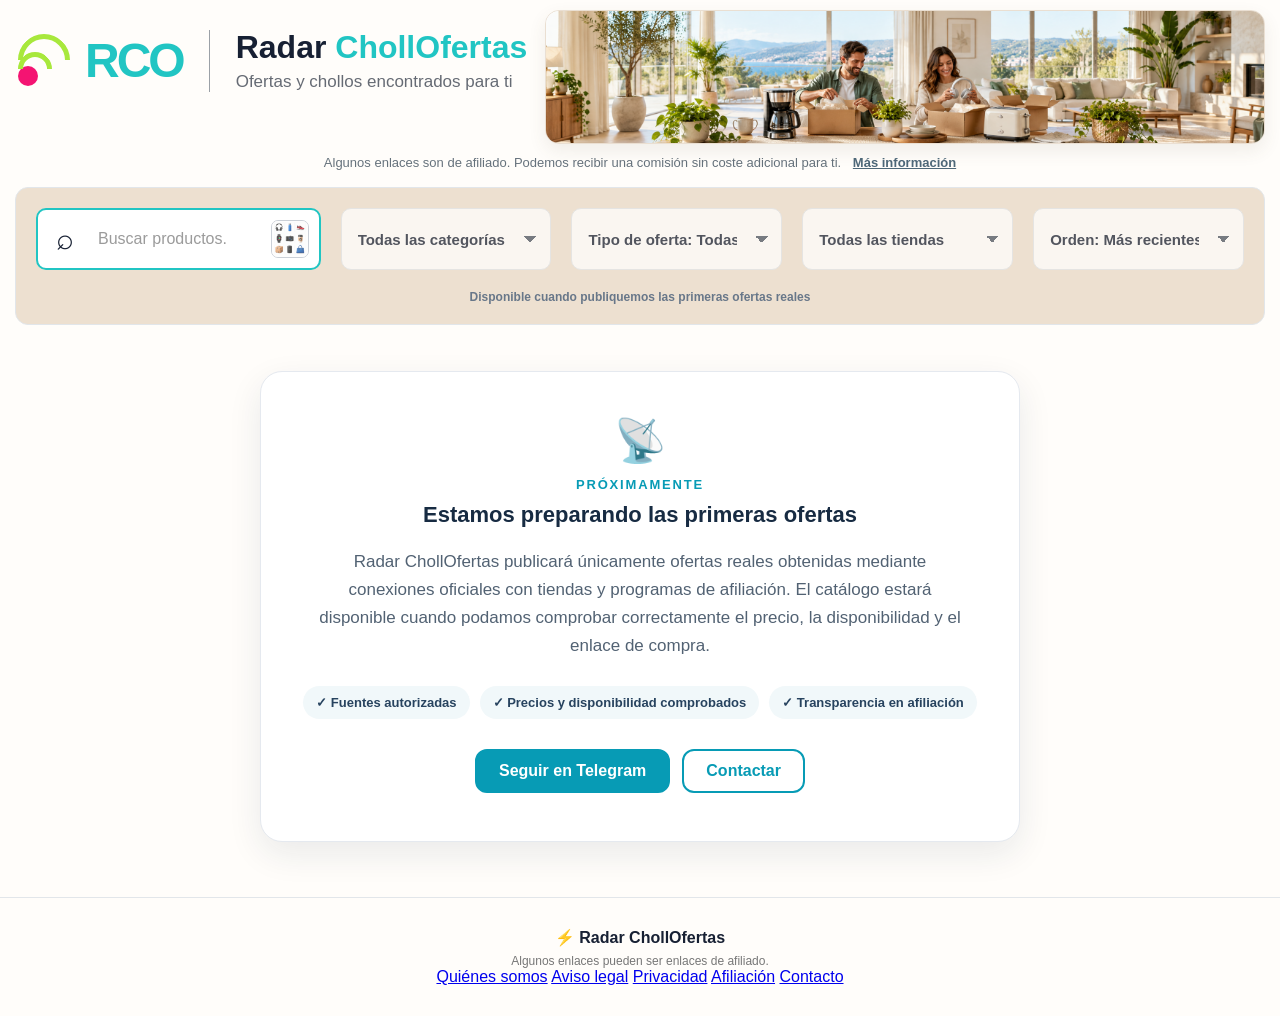
<file: index.html>
﻿<!DOCTYPE html>
<html lang="es">

<head>
    <meta charset="UTF-8">
    <meta name="viewport" content="width=device-width, initial-scale=1.0">

    <meta name="description" content="Radar ChollOfertas está preparando su catálogo de ofertas reales mediante conexiones oficiales con tiendas y programas de afiliación.">
    <meta name="robots" content="index, follow">

    <meta property="og:type" content="website">
    <meta property="og:locale" content="es_ES">
    <meta property="og:site_name" content="Radar ChollOfertas">
    <meta property="og:title" content="Radar ChollOfertas">
    <meta property="og:description" content="Estamos preparando ofertas reales mediante conexiones oficiales con tiendas y programas de afiliación.">
    <meta property="og:url" content="https://radarchollofertas.es/">
    <meta property="og:image" content="https://radarchollofertas.es/imagenes/compartir-radar-chollofertas.png">
    <meta property="og:image:width" content="1200">
    <meta property="og:image:height" content="630">
    <meta property="og:image:alt" content="Radar ChollOfertas, ofertas y chollos encontrados para ti">

    <meta name="twitter:card" content="summary_large_image">
    <meta name="twitter:title" content="Radar ChollOfertas">
    <meta name="twitter:description" content="Estamos preparando ofertas reales mediante conexiones oficiales con tiendas y programas de afiliación.">
    <meta name="twitter:image" content="https://radarchollofertas.es/imagenes/compartir-radar-chollofertas.png">

    <link rel="canonical" href="https://radarchollofertas.es/">
    <link rel="icon" href="favicon.svg" type="image/svg+xml">
    <link rel="alternate icon" href="favicon.ico">

    <title>Radar ChollOfertas</title>

    <link rel="stylesheet" href="styles.css?v=fondos-calidos-20261022">
</head>

<body>

<header class="cabecera">

    <div class="marca" id="irInicio" role="link" tabindex="0" title="Ir al inicio">

        <div class="logo-rco">
            <div class="radar-simple">
                <span class="radar-punto"></span>
                <span class="radar-onda onda-a"></span>
                <span class="radar-onda onda-b"></span>
            </div>

            <span class="rco">RCO</span>
        </div>

        <div class="separador-logo"></div>

        <div class="nombre-marca">
            <h1>
                Radar <span>ChollOfertas</span>
            </h1>

            <p>
                Ofertas y chollos encontrados para ti
            </p>
        </div>

    </div>

    <figure class="banner-cabecera">
        <picture>
            <source media="(min-width: 1700px)" srcset="imagenes/banners/banner-natural-responsive-6x1-v2.png">
            <source media="(min-width: 1350px)" srcset="imagenes/banners/banner-natural-responsive-8x1-v2.png">
            <source media="(min-width: 1100px)" srcset="imagenes/banners/banner-natural-responsive-6x1-v2.png">
            <img
                src="imagenes/banners/banner-natural-responsive-4x1-v2.png"
                alt="Pareja abriendo paquetes en una sala luminosa con productos para el hogar"
            >
        </picture>
    </figure>

</header>

<aside class="aviso-publicidad-visible" aria-label="Aviso sobre enlaces de afiliado">
    <span>Algunos enlaces son de afiliado. Podemos recibir una comisión sin coste adicional para ti.</span>
    <a href="afiliacion.html">Más información</a>
</aside>

<main>

    <section class="buscador-filtros">

        <div class="buscador">
            <span>⌕</span>

            <input
                id="buscar"
                type="search"
                placeholder="Buscar productos..."
            >

            <button
    id="abrirMosaico"
    class="acceso-mosaico"
    type="button"
    title="Ver mosaico de ofertas"
    aria-label="Ver mosaico de ofertas"
>
    <img class="imagen-mosaico-boton" src="imagenes/icono_mosaico.png" alt="" aria-hidden="true">
</button>
        </div>


        <select id="filtroCategoria">
            <option value="TODAS">Todas las categorías</option>
            <option value="ELECTRONICA">Electrónica</option>
            <option value="BELLEZA">Belleza</option>
            <option value="SUPERMERCADO">Supermercado</option>
            <option value="HOGAR">Hogar</option>
            <option value="INFANTIL">Infantil</option>
            <option value="INFORMATICA">Informática</option>
            <option value="MODA">Moda</option>
            <option value="DEPORTES">Deportes</option>
            <option value="LIBROS">Libros</option>
            <option value="OTROS">Otros</option>
        </select>

        <select id="filtroTipo">
            <option value="TODOS">Tipo de oferta: Todas</option>
            <option value="CHOLLO">🔥 Chollos</option>
            <option value="OFERTA">🛒 Ofertas</option>
        </select>


        <select id="filtroTienda">
            <option value="TODAS">
                Todas las tiendas
            </option>
        </select>


        <select id="ordenar">
            <option value="recientes">
                Orden: Más recientes
            </option>

            <option value="descuento">
                Mayor descuento
            </option>

            <option value="precio">
                Menor precio
            </option>
        </select>

    </section>

<section class="destacadas">

        <h2>
            <span class="fuego">🔥</span>
            OFERTAS DESTACADAS
        </h2>

        <button id="verTodasOfertas" class="ver-todas-ofertas" type="button" hidden>
            VISITAR PÁGINA
        </button>

        <div
            id="productos"
            class="productos">
        </div>

    </section>

</main>


<footer>

    <strong>⚡ Radar ChollOfertas</strong>

    <div class="aviso">
        Algunos enlaces pueden ser enlaces de afiliado.
    </div>

    <div class="enlaces-footer">
        <a href="quienes-somos.html">Quiénes somos</a>
        <a href="aviso-legal.html">Aviso legal</a>
        <a href="privacidad.html">Privacidad</a>
        <a href="afiliacion.html">Afiliación</a>
        <a href="contacto.html">Contacto</a>
    </div>

</footer>


<script src="app.js?v=nombres-tienda1"></script>

</body>
</html>
</file>
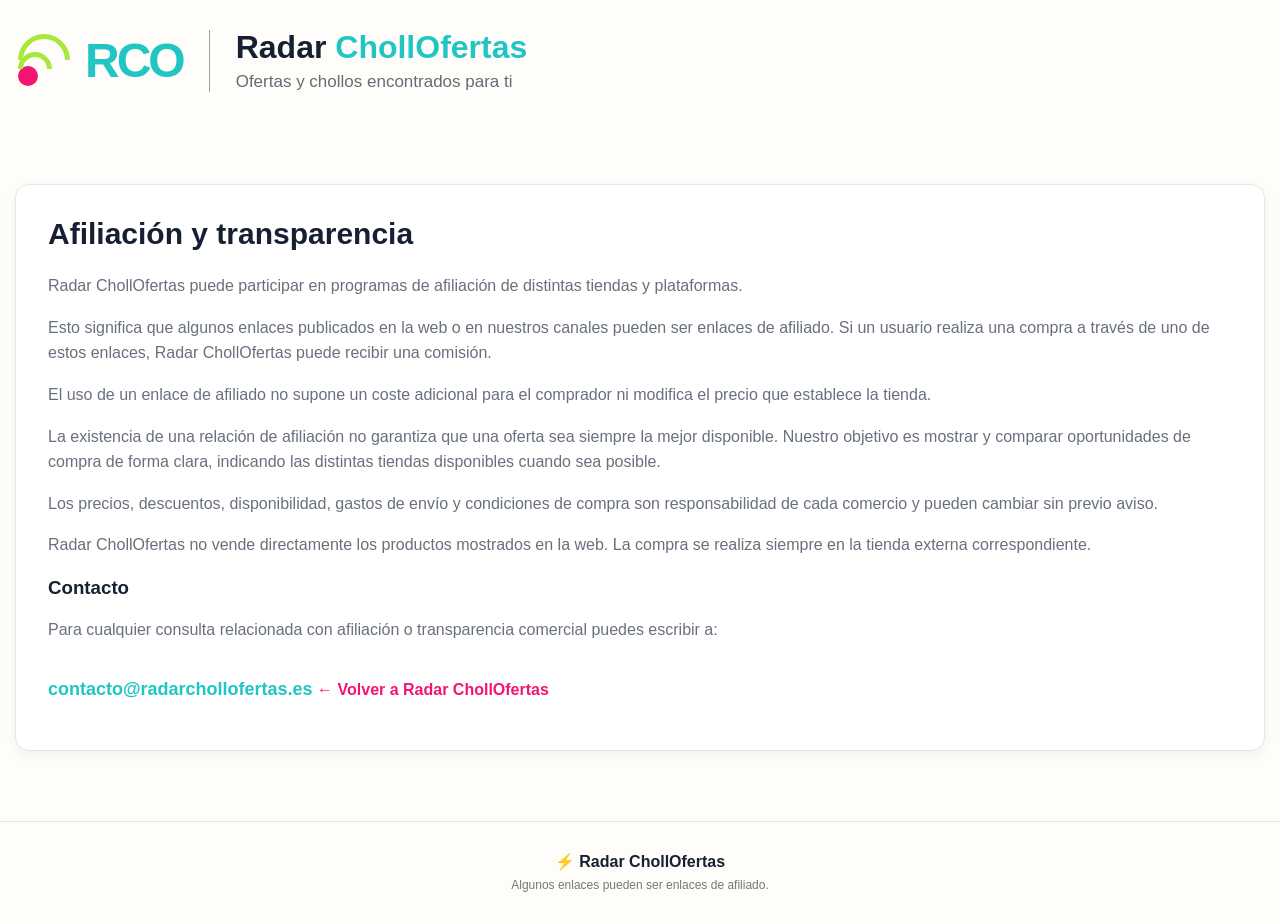
<file: afiliacion.html>
﻿<!DOCTYPE html>
<html lang="es">

<head>
    <meta charset="UTF-8">
    <meta name="viewport" content="width=device-width, initial-scale=1.0">

    <meta name="description" content="Información sobre afiliación y transparencia comercial de Radar ChollOfertas.">
    <link rel="canonical" href="https://radarchollofertas.es/afiliacion.html">
    <link rel="icon" href="favicon.svg" type="image/svg+xml">
    <link rel="alternate icon" href="favicon.ico">

    <title>Afiliación y transparencia | Radar ChollOfertas</title>

    <link rel="stylesheet" href="styles.css">
</head>

<body>

<header class="cabecera">

    <div class="marca">

        <div class="logo-rco">
            <div class="radar-simple">
                <span class="radar-punto"></span>
                <span class="radar-onda onda-a"></span>
                <span class="radar-onda onda-b"></span>
            </div>

            <span class="rco">RCO</span>
        </div>

        <div class="separador-logo"></div>

        <div class="nombre-marca">
            <h1>
                Radar <span>ChollOfertas</span>
            </h1>

            <p>
                Ofertas y chollos encontrados para ti
            </p>
        </div>

    </div>

</header>


<main class="pagina-informativa">

    <section class="bloque-informativo">

        <h2>Afiliación y transparencia</h2>

        <p>
            Radar ChollOfertas puede participar en programas de afiliación
            de distintas tiendas y plataformas.
        </p>

        <p>
            Esto significa que algunos enlaces publicados en la web o en
            nuestros canales pueden ser enlaces de afiliado. Si un usuario
            realiza una compra a través de uno de estos enlaces,
            Radar ChollOfertas puede recibir una comisión.
        </p>

        <p>
            El uso de un enlace de afiliado no supone un coste adicional
            para el comprador ni modifica el precio que establece la tienda.
        </p>

        <p>
            La existencia de una relación de afiliación no garantiza que
            una oferta sea siempre la mejor disponible. Nuestro objetivo
            es mostrar y comparar oportunidades de compra de forma clara,
            indicando las distintas tiendas disponibles cuando sea posible.
        </p>

        <p>
            Los precios, descuentos, disponibilidad, gastos de envío y
            condiciones de compra son responsabilidad de cada comercio y
            pueden cambiar sin previo aviso.
        </p>

        <p>
            Radar ChollOfertas no vende directamente los productos
            mostrados en la web. La compra se realiza siempre en la tienda
            externa correspondiente.
        </p>

        <h3>Contacto</h3>

        <p>
            Para cualquier consulta relacionada con afiliación o
            transparencia comercial puedes escribir a:
        </p>

        <a
            class="correo-contacto"
            href="mailto:contacto@radarchollofertas.es"
        >
            contacto@radarchollofertas.es
        </a>

        <a class="volver-inicio" href="index.html">
            ← Volver a Radar ChollOfertas
        </a>

    </section>

</main>


<footer>

    <strong>⚡ Radar ChollOfertas</strong>

    <div class="aviso">
        Algunos enlaces pueden ser enlaces de afiliado.
    </div>

</footer>

</body>
</html>
</file>
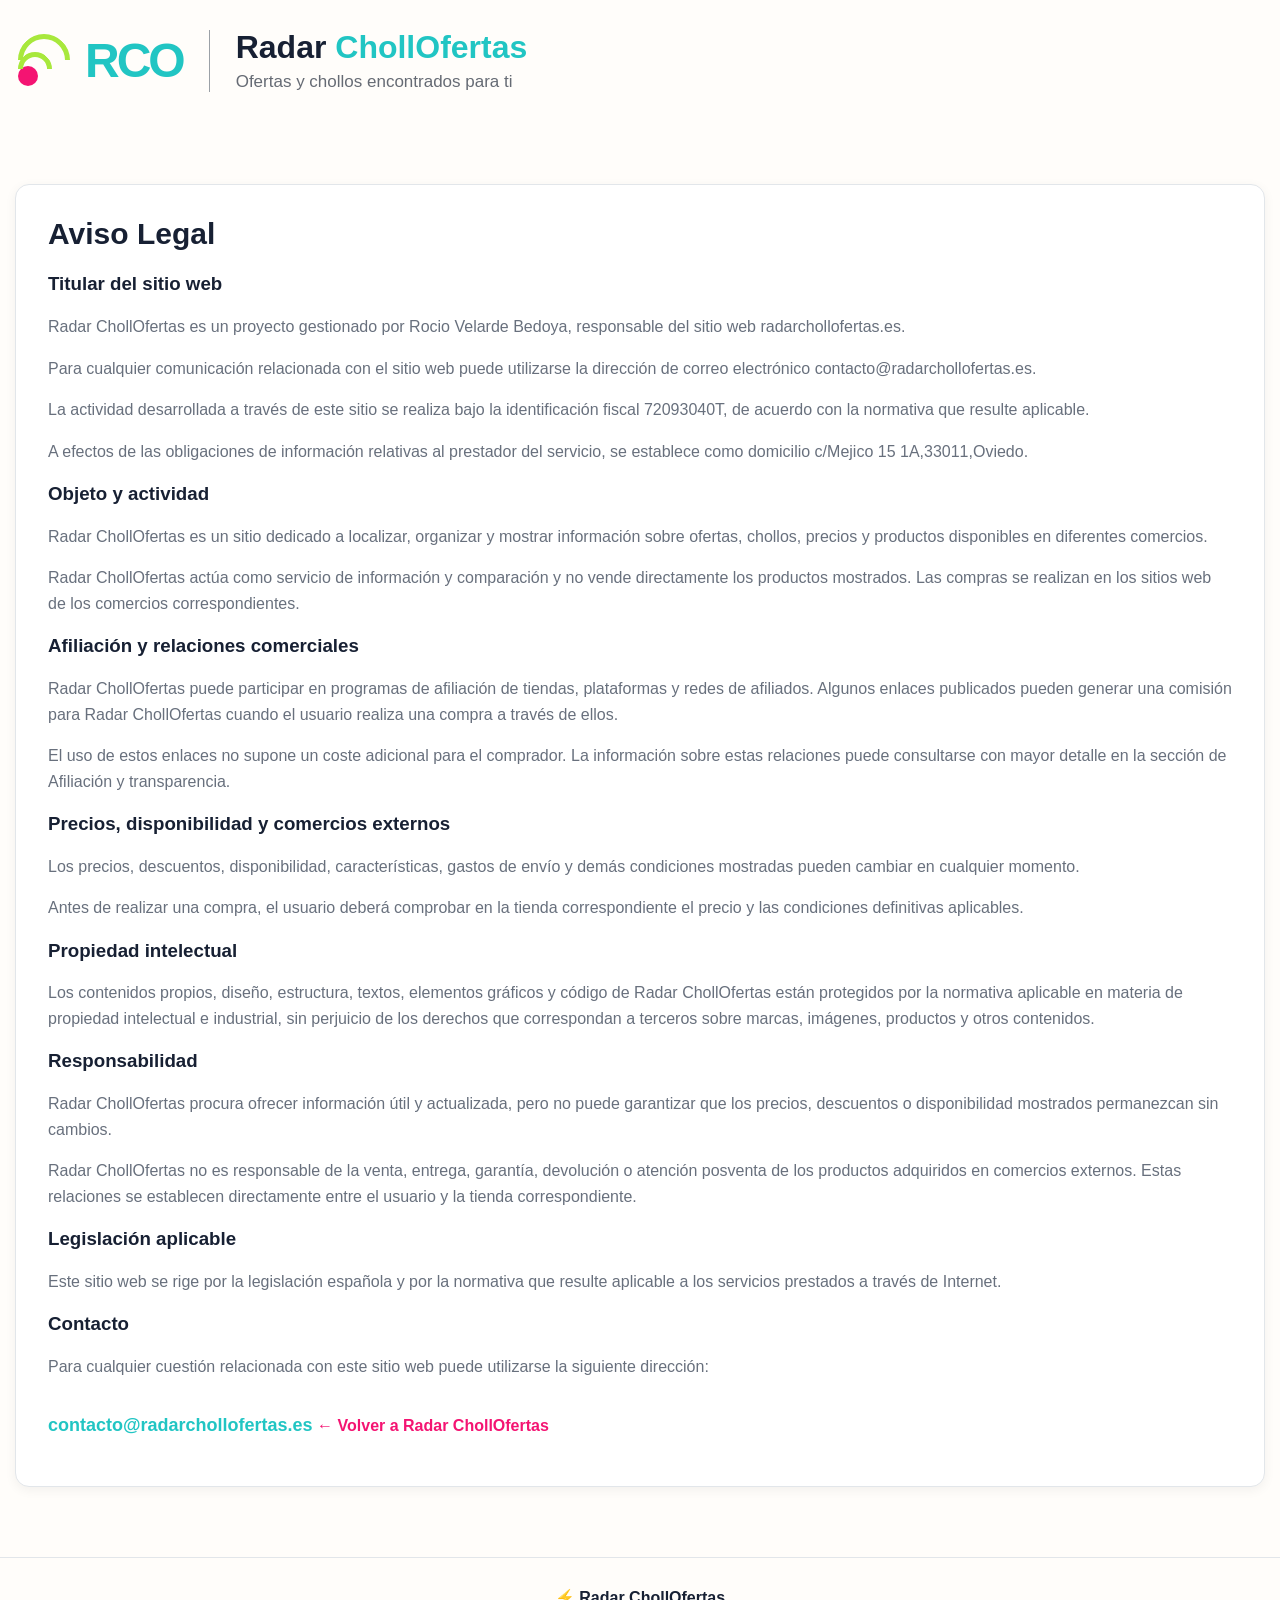
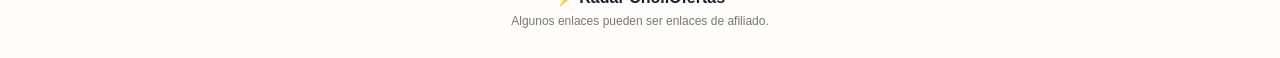
<file: aviso-legal.html>
﻿<!DOCTYPE html>
<html lang="es">

<head>
    <meta charset="UTF-8">
    <meta name="viewport" content="width=device-width, initial-scale=1.0">

    <meta name="robots" content="noindex, follow">
    <meta name="description" content="Aviso legal de Radar ChollOfertas.">
    <link rel="canonical" href="https://radarchollofertas.es/aviso-legal.html">
    <link rel="icon" href="favicon.svg" type="image/svg+xml">
    <link rel="alternate icon" href="favicon.ico">

    <title>Aviso Legal | Radar ChollOfertas</title>

    <link rel="stylesheet" href="styles.css">
</head>

<body>

<header class="cabecera">

    <div class="marca">

        <div class="logo-rco">
            <div class="radar-simple">
                <span class="radar-punto"></span>
                <span class="radar-onda onda-a"></span>
                <span class="radar-onda onda-b"></span>
            </div>

            <span class="rco">RCO</span>
        </div>

        <div class="separador-logo"></div>

        <div class="nombre-marca">
            <h1>
                Radar <span>ChollOfertas</span>
            </h1>

            <p>
                Ofertas y chollos encontrados para ti
            </p>
        </div>

    </div>

</header>


<main class="pagina-informativa">

    <section class="bloque-informativo">

        <h2>Aviso Legal</h2>

        <h3>Titular del sitio web</h3>

        <p>
            Radar ChollOfertas es un proyecto gestionado por
            Rocio Velarde Bedoya, responsable del sitio
            web radarchollofertas.es.
        </p>

        <p>
            Para cualquier comunicación relacionada con el sitio web
            puede utilizarse la dirección de correo electrónico
            contacto@radarchollofertas.es.
        </p>

        <p>
            La actividad desarrollada a través de este sitio se realiza
            bajo la identificación fiscal 72093040T, de
            acuerdo con la normativa que resulte aplicable.
        </p>

        <p>
            A efectos de las obligaciones de información relativas al
            prestador del servicio, se establece como domicilio
            c/Mejico 15 1A,33011,Oviedo.
        </p>


        <h3>Objeto y actividad</h3>

        <p>
            Radar ChollOfertas es un sitio dedicado a localizar, organizar
            y mostrar información sobre ofertas, chollos, precios y
            productos disponibles en diferentes comercios.
        </p>

        <p>
            Radar ChollOfertas actúa como servicio de información y
            comparación y no vende directamente los productos mostrados.
            Las compras se realizan en los sitios web de los comercios
            correspondientes.
        </p>


        <h3>Afiliación y relaciones comerciales</h3>

        <p>
            Radar ChollOfertas puede participar en programas de afiliación
            de tiendas, plataformas y redes de afiliados. Algunos enlaces
            publicados pueden generar una comisión para Radar ChollOfertas
            cuando el usuario realiza una compra a través de ellos.
        </p>

        <p>
            El uso de estos enlaces no supone un coste adicional para el
            comprador. La información sobre estas relaciones puede
            consultarse con mayor detalle en la sección de Afiliación y
            transparencia.
        </p>


        <h3>Precios, disponibilidad y comercios externos</h3>

        <p>
            Los precios, descuentos, disponibilidad, características,
            gastos de envío y demás condiciones mostradas pueden cambiar
            en cualquier momento.
        </p>

        <p>
            Antes de realizar una compra, el usuario deberá comprobar en
            la tienda correspondiente el precio y las condiciones
            definitivas aplicables.
        </p>


        <h3>Propiedad intelectual</h3>

        <p>
            Los contenidos propios, diseño, estructura, textos, elementos
            gráficos y código de Radar ChollOfertas están protegidos por
            la normativa aplicable en materia de propiedad intelectual e
            industrial, sin perjuicio de los derechos que correspondan a
            terceros sobre marcas, imágenes, productos y otros contenidos.
        </p>


        <h3>Responsabilidad</h3>

        <p>
            Radar ChollOfertas procura ofrecer información útil y
            actualizada, pero no puede garantizar que los precios,
            descuentos o disponibilidad mostrados permanezcan sin cambios.
        </p>

        <p>
            Radar ChollOfertas no es responsable de la venta, entrega,
            garantía, devolución o atención posventa de los productos
            adquiridos en comercios externos. Estas relaciones se
            establecen directamente entre el usuario y la tienda
            correspondiente.
        </p>


        <h3>Legislación aplicable</h3>

        <p>
            Este sitio web se rige por la legislación española y por la
            normativa que resulte aplicable a los servicios prestados a
            través de Internet.
        </p>


        <h3>Contacto</h3>

        <p>
            Para cualquier cuestión relacionada con este sitio web puede
            utilizarse la siguiente dirección:
        </p>

        <a
            class="correo-contacto"
            href="mailto:contacto@radarchollofertas.es"
        >
            contacto@radarchollofertas.es
        </a>

        <a class="volver-inicio" href="index.html">
            ← Volver a Radar ChollOfertas
        </a>

    </section>

</main>


<footer>

    <strong>⚡ Radar ChollOfertas</strong>

    <div class="aviso">
        Algunos enlaces pueden ser enlaces de afiliado.
    </div>

</footer>

</body>
</html>
</file>
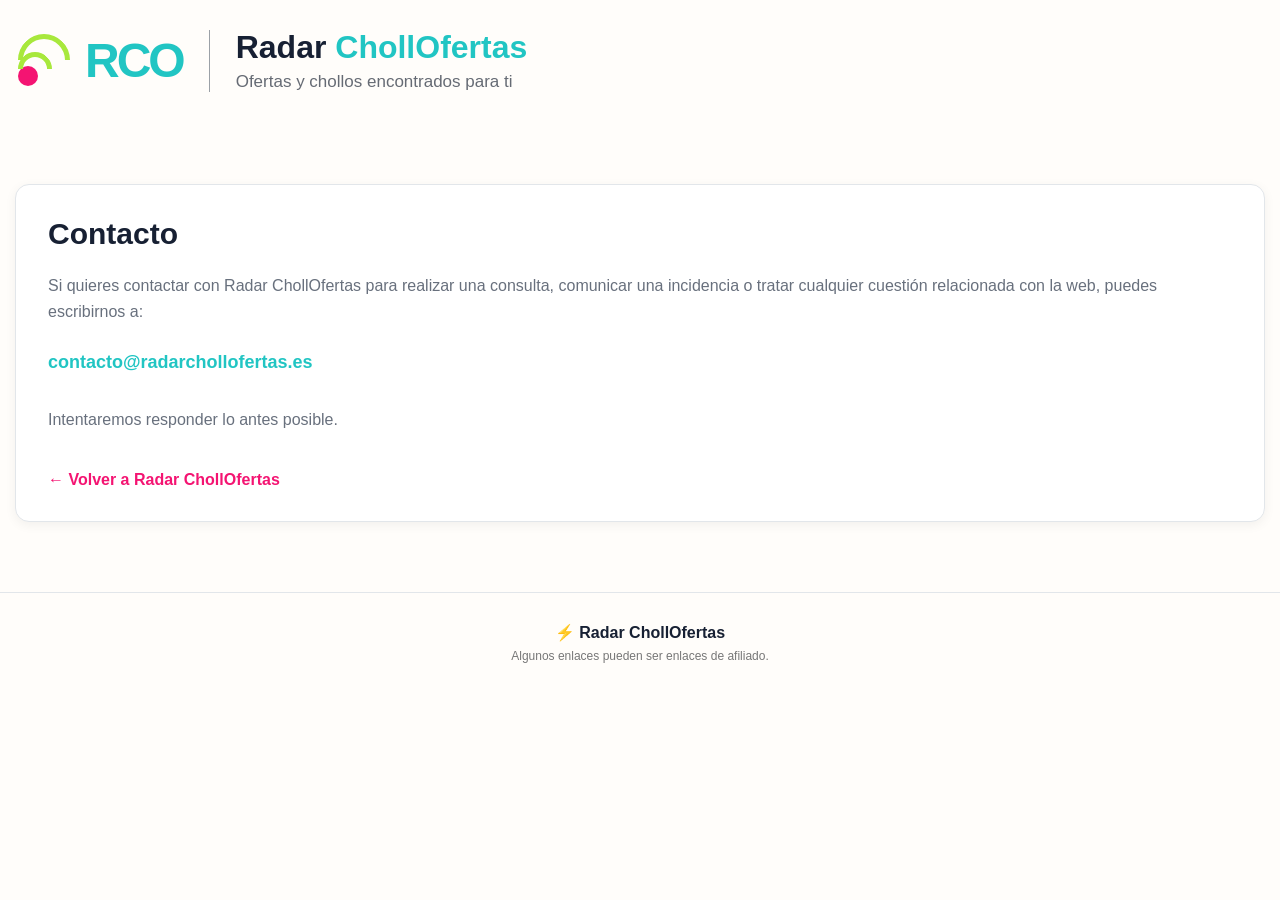
<file: contacto.html>
﻿<!DOCTYPE html>
<html lang="es">

<head>
    <meta charset="UTF-8">
    <meta name="viewport" content="width=device-width, initial-scale=1.0">

    <meta name="description" content="Contacta con Radar ChollOfertas para consultas, incidencias o cuestiones relacionadas con la web.">
    <link rel="canonical" href="https://radarchollofertas.es/contacto.html">
    <link rel="icon" href="favicon.svg" type="image/svg+xml">
    <link rel="alternate icon" href="favicon.ico">

    <title>Contacto | Radar ChollOfertas</title>

    <link rel="stylesheet" href="styles.css">
</head>

<body>

<header class="cabecera">

    <div class="marca">

        <div class="logo-rco">
            <div class="radar-simple">
                <span class="radar-punto"></span>
                <span class="radar-onda onda-a"></span>
                <span class="radar-onda onda-b"></span>
            </div>

            <span class="rco">RCO</span>
        </div>

        <div class="separador-logo"></div>

        <div class="nombre-marca">
            <h1>
                Radar <span>ChollOfertas</span>
            </h1>

            <p>
                Ofertas y chollos encontrados para ti
            </p>
        </div>

    </div>

</header>


<main class="pagina-informativa">

    <section class="bloque-informativo">

        <h2>Contacto</h2>

        <p>
            Si quieres contactar con Radar ChollOfertas para realizar
            una consulta, comunicar una incidencia o tratar cualquier
            cuestión relacionada con la web, puedes escribirnos a:
        </p>

        <a
            class="correo-contacto"
            href="mailto:contacto@radarchollofertas.es"
        >
            contacto@radarchollofertas.es
        </a>

        <p>
            Intentaremos responder lo antes posible.
        </p>

        <a class="volver-inicio" href="index.html">
            ← Volver a Radar ChollOfertas
        </a>

    </section>

</main>


<footer>

    <strong>⚡ Radar ChollOfertas</strong>

    <div class="aviso">
        Algunos enlaces pueden ser enlaces de afiliado.
    </div>

</footer>

</body>
</html>
</file>
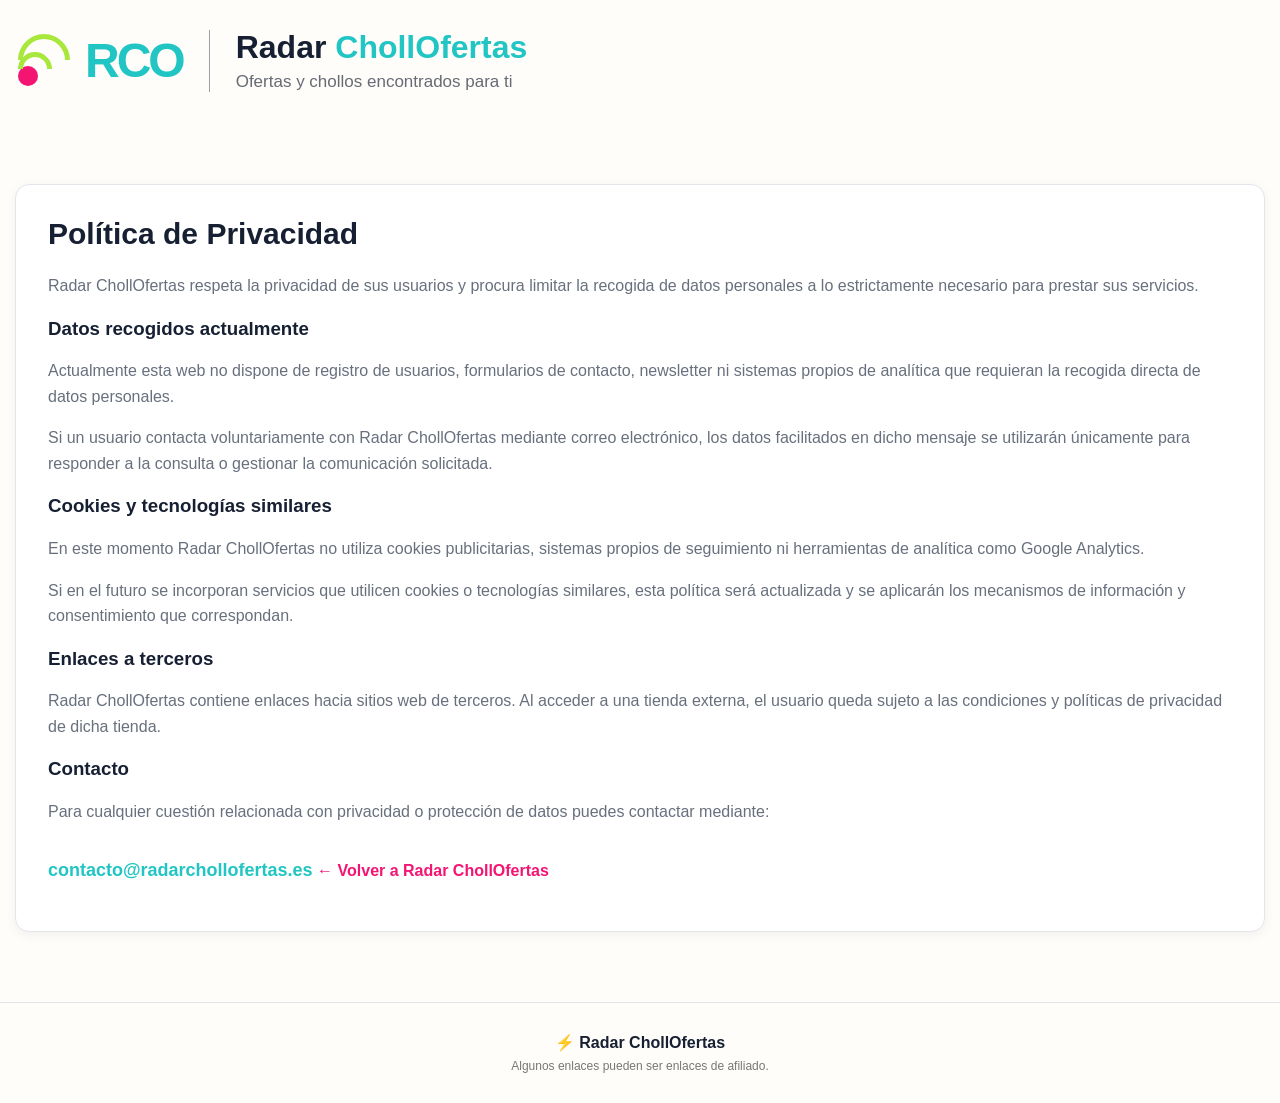
<file: privacidad.html>
﻿<!DOCTYPE html>
<html lang="es">

<head>
    <meta charset="UTF-8">
    <meta name="viewport" content="width=device-width, initial-scale=1.0">

    <meta name="description" content="Política de privacidad de Radar ChollOfertas.">
    <link rel="canonical" href="https://radarchollofertas.es/privacidad.html">
    <link rel="icon" href="favicon.svg" type="image/svg+xml">
    <link rel="alternate icon" href="favicon.ico">

    <title>Política de Privacidad | Radar ChollOfertas</title>

    <link rel="stylesheet" href="styles.css">
</head>

<body>

<header class="cabecera">

    <div class="marca">

        <div class="logo-rco">
            <div class="radar-simple">
                <span class="radar-punto"></span>
                <span class="radar-onda onda-a"></span>
                <span class="radar-onda onda-b"></span>
            </div>

            <span class="rco">RCO</span>
        </div>

        <div class="separador-logo"></div>

        <div class="nombre-marca">
            <h1>
                Radar <span>ChollOfertas</span>
            </h1>

            <p>
                Ofertas y chollos encontrados para ti
            </p>
        </div>

    </div>

</header>


<main class="pagina-informativa">

    <section class="bloque-informativo">

        <h2>Política de Privacidad</h2>

        <p>
            Radar ChollOfertas respeta la privacidad de sus usuarios
            y procura limitar la recogida de datos personales a lo
            estrictamente necesario para prestar sus servicios.
        </p>

        <h3>Datos recogidos actualmente</h3>

        <p>
            Actualmente esta web no dispone de registro de usuarios,
            formularios de contacto, newsletter ni sistemas propios
            de analítica que requieran la recogida directa de datos
            personales.
        </p>

        <p>
            Si un usuario contacta voluntariamente con Radar ChollOfertas
            mediante correo electrónico, los datos facilitados en dicho
            mensaje se utilizarán únicamente para responder a la consulta
            o gestionar la comunicación solicitada.
        </p>

        <h3>Cookies y tecnologías similares</h3>

        <p>
            En este momento Radar ChollOfertas no utiliza cookies
            publicitarias, sistemas propios de seguimiento ni herramientas
            de analítica como Google Analytics.
        </p>

        <p>
            Si en el futuro se incorporan servicios que utilicen cookies
            o tecnologías similares, esta política será actualizada y se
            aplicarán los mecanismos de información y consentimiento que
            correspondan.
        </p>

        <h3>Enlaces a terceros</h3>

        <p>
            Radar ChollOfertas contiene enlaces hacia sitios web de
            terceros. Al acceder a una tienda externa, el usuario queda
            sujeto a las condiciones y políticas de privacidad de dicha
            tienda.
        </p>

        <h3>Contacto</h3>

        <p>
            Para cualquier cuestión relacionada con privacidad o
            protección de datos puedes contactar mediante:
        </p>

        <a
            class="correo-contacto"
            href="mailto:contacto@radarchollofertas.es"
        >
            contacto@radarchollofertas.es
        </a>

        <a class="volver-inicio" href="index.html">
            ← Volver a Radar ChollOfertas
        </a>

    </section>

</main>


<footer>

    <strong>⚡ Radar ChollOfertas</strong>

    <div class="aviso">
        Algunos enlaces pueden ser enlaces de afiliado.
    </div>

</footer>

</body>
</html>
</file>
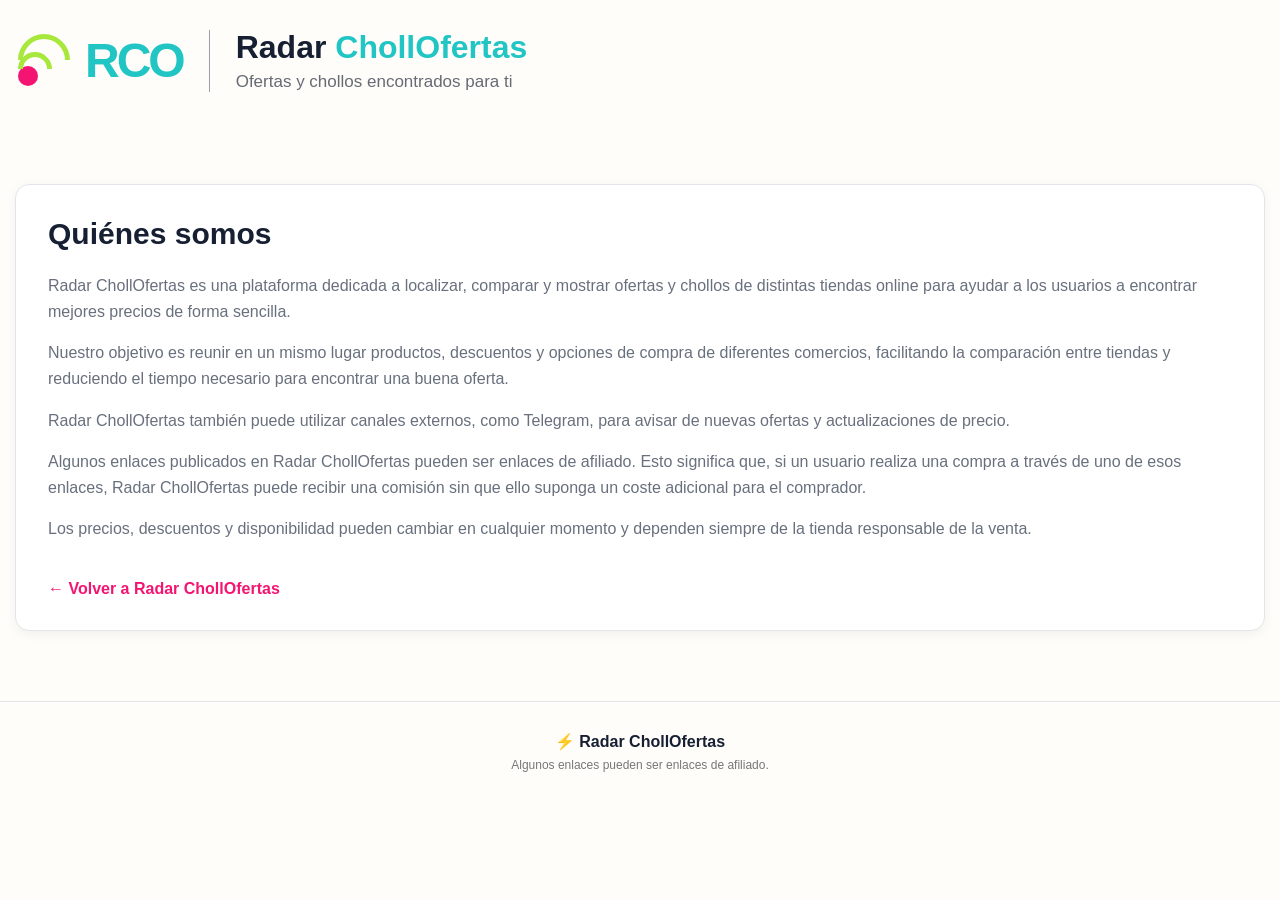
<file: quienes-somos.html>
﻿<!DOCTYPE html>
<html lang="es">

<head>
    <meta charset="UTF-8">
    <meta name="viewport" content="width=device-width, initial-scale=1.0">

    <meta name="description" content="Conoce Radar ChollOfertas y cómo localizamos y organizamos ofertas de distintas tiendas online.">
    <link rel="canonical" href="https://radarchollofertas.es/quienes-somos.html">
    <link rel="icon" href="favicon.svg" type="image/svg+xml">
    <link rel="alternate icon" href="favicon.ico">

    <title>Quiénes somos | Radar ChollOfertas</title>

    <link rel="stylesheet" href="styles.css">
</head>

<body>

<header class="cabecera">

    <div class="marca">

        <div class="logo-rco">
            <div class="radar-simple">
                <span class="radar-punto"></span>
                <span class="radar-onda onda-a"></span>
                <span class="radar-onda onda-b"></span>
            </div>

            <span class="rco">RCO</span>
        </div>

        <div class="separador-logo"></div>

        <div class="nombre-marca">
            <h1>
                Radar <span>ChollOfertas</span>
            </h1>

            <p>
                Ofertas y chollos encontrados para ti
            </p>
        </div>

    </div>

</header>


<main class="pagina-informativa">

    <section class="bloque-informativo">

        <h2>Quiénes somos</h2>

        <p>
            Radar ChollOfertas es una plataforma dedicada a localizar,
            comparar y mostrar ofertas y chollos de distintas tiendas
            online para ayudar a los usuarios a encontrar mejores precios
            de forma sencilla.
        </p>

        <p>
            Nuestro objetivo es reunir en un mismo lugar productos,
            descuentos y opciones de compra de diferentes comercios,
            facilitando la comparación entre tiendas y reduciendo el
            tiempo necesario para encontrar una buena oferta.
        </p>

        <p>
            Radar ChollOfertas también puede utilizar canales externos,
            como Telegram, para avisar de nuevas ofertas y actualizaciones
            de precio.
        </p>

        <p>
            Algunos enlaces publicados en Radar ChollOfertas pueden ser
            enlaces de afiliado. Esto significa que, si un usuario realiza
            una compra a través de uno de esos enlaces, Radar ChollOfertas
            puede recibir una comisión sin que ello suponga un coste
            adicional para el comprador.
        </p>

        <p>
            Los precios, descuentos y disponibilidad pueden cambiar en
            cualquier momento y dependen siempre de la tienda responsable
            de la venta.
        </p>

        <a class="volver-inicio" href="index.html">
            ← Volver a Radar ChollOfertas
        </a>

    </section>

</main>


<footer>

    <strong>⚡ Radar ChollOfertas</strong>

    <div class="aviso">
        Algunos enlaces pueden ser enlaces de afiliado.
    </div>

</footer>

</body>
</html>
</file>
<file: styles.css>
﻿* {
    box-sizing: border-box;
}


/* ESTADO PREVIO AL LANZAMIENTO */

.buscador-filtros.controles-pendientes {
    position: relative;
    margin-bottom: 12px;
}

.buscador-filtros.controles-pendientes::after {
    content: "Disponible cuando publiquemos las primeras ofertas reales";
    grid-column: 1 / -1;
    color: #687789;
    font-size: 12px;
    font-weight: 700;
    text-align: center;
}

.controles-pendientes input:disabled,
.controles-pendientes select:disabled,
.controles-pendientes button:disabled {
    cursor: not-allowed !important;
    opacity: 0.72;
}

.modo-lanzamiento .destacadas {
    padding-top: 34px;
}

.modo-lanzamiento .productos {
    display: block;
}

.estado-lanzamiento {
    max-width: 760px;
    margin: 0 auto;
    padding: 48px 42px;
    text-align: center;
    background: #ffffff;
    border: 1px solid #e5e9ef;
    border-radius: 22px;
    box-shadow: 0 12px 34px rgba(22, 42, 66, 0.09);
}

.estado-lanzamiento-icono {
    font-size: 42px;
    line-height: 1;
    margin-bottom: 15px;
}

.estado-lanzamiento-etiqueta {
    margin: 0 0 10px;
    color: #079bb5;
    font-size: 13px;
    font-weight: 800;
    letter-spacing: 0.14em;
}

.estado-lanzamiento h2 {
    margin: 0;
    width: 100%;
    justify-content: center;
    text-align: center;
    color: #172b42;
    font-size: clamp(26px, 4vw, 38px);
    line-height: 1.18;
}

.estado-lanzamiento-texto {
    max-width: 650px;
    margin: 20px auto 0;
    color: #526273;
    font-size: 17px;
    line-height: 1.65;
}

.estado-lanzamiento-garantias {
    display: flex;
    flex-wrap: wrap;
    justify-content: center;
    gap: 10px;
    margin-top: 26px;
}

.estado-lanzamiento-garantias span {
    padding: 9px 13px;
    color: #27435f;
    font-size: 13px;
    font-weight: 700;
    background: #f1f8fa;
    border-radius: 999px;
}

.estado-lanzamiento-enlaces {
    display: flex;
    flex-wrap: wrap;
    justify-content: center;
    gap: 12px;
    margin-top: 30px;
}

.estado-lanzamiento-enlaces a {
    display: inline-flex;
    align-items: center;
    justify-content: center;
    min-height: 44px;
    padding: 0 22px;
    color: #ffffff;
    font-weight: 800;
    text-decoration: none;
    background: #079bb5;
    border: 2px solid #079bb5;
    border-radius: 12px;
}

.estado-lanzamiento-enlaces a.secundario {
    color: #079bb5;
    background: #ffffff;
}

@media (max-width: 600px) {
    .estado-lanzamiento {
        padding: 34px 20px;
        border-radius: 17px;
    }

    .estado-lanzamiento-texto {
        font-size: 15px;
    }

    .estado-lanzamiento-garantias {
        align-items: stretch;
        flex-direction: column;
    }
}

:root {
    --rosa: #f41472;
    --agua: #21c5c3;
    --pistacho: #a8e83c;
    --texto: #172033;
    --gris: #68707d;
    --borde: #e2e6ea;
}

body {
    margin: 0;
    background: #ffffff;
    color: var(--texto);
    font-family: Arial, Helvetica, sans-serif;
}

.error-404 {
    text-align: center;
}

.codigo-error {
    color: var(--agua);
    font-size: clamp(72px, 16vw, 150px);
    font-weight: 900;
    line-height: 1;
    letter-spacing: -6px;
    margin-bottom: 18px;
}


/* =========================
   CABECERA
========================= */

.cabecera {
    background: white;
    padding: 30px 3%;
}

.marca {
    max-width: 1500px;
    margin: auto;

    display: flex;
    align-items: center;

    gap: 26px;
}

.logo-rco {
    display: flex;
    align-items: center;
    gap: 12px;
}

.rco {
    color: var(--agua);
    font-size: 48px;
    line-height: 1;
    font-weight: 900;
    letter-spacing: -3px;
}

.separador-logo {
    width: 1px;
    height: 62px;
    background: #9ba0a6;
}

.nombre-marca h1 {
    margin: 0;

    font-size: 32px;
    line-height: 1.1;
}

.nombre-marca h1 span {
    color: var(--agua);
}

.nombre-marca p {
    margin: 7px 0 0;

    color: #666b74;
    font-size: 17px;
}


/* =========================
   RADAR
========================= */

.radar-simple {
    position: relative;

    width: 58px;
    height: 55px;
}

.radar-punto {
    position: absolute;

    left: 3px;
    bottom: 3px;

    width: 20px;
    height: 20px;

    background: var(--rosa);
    border-radius: 50%;
}

.radar-onda {
    position: absolute;

    border: 5px solid var(--pistacho);
    border-left-color: transparent;
    border-bottom-color: transparent;

    border-radius: 50%;

    transform: rotate(-45deg);
}

.onda-a {
    width: 34px;
    height: 34px;

    left: 3px;
    bottom: 3px;
}

.onda-b {
    width: 52px;
    height: 52px;

    left: 3px;
    bottom: 3px;
}


/* =========================
   CONTENIDO
========================= */

main {
    max-width: 1500px;
    margin: auto;

    padding: 10px 3% 55px;
}


/* =========================
   BUSCADOR Y FILTROS
========================= */

.buscador-filtros {
    display: grid;

    grid-template-columns:
        minmax(220px, 1.35fr)
        minmax(150px, 1fr)
        minmax(150px, 1fr)
        minmax(140px, 1fr)
        minmax(160px, 1fr);

    gap: 20px;

    padding: 20px;

    border: 1px solid var(--borde);
    border-radius: 13px;

    background: #fbf8f3;

    margin-bottom: 40px;
}

.buscador {
    height: 62px;

    display: flex;
    align-items: center;

    border: 2px solid var(--agua);
    border-radius: 10px;

    padding: 0 18px;

    background: #ffffff;
}

.buscador span {
    font-size: 30px;
    margin-right: 12px;
}

.buscador input {
    width: 100%;

    border: 0;
    outline: 0;

    font-size: 16px;
    color: var(--texto);

    background: transparent;
}

select {
    width: 100%;
    height: 62px;

    border: 1px solid var(--borde);
    border-radius: 10px;

    padding: 0 16px;

    background: white;
    color: var(--texto);

    font-size: 15px;
    font-weight: 700;

    cursor: pointer;
}


/* =========================
   OFERTAS DESTACADAS
========================= */

.destacadas h2 {
    margin: 0 0 24px;

    display: flex;
    align-items: center;
    gap: 12px;

    font-size: 31px;
    font-weight: 900;
}

.fuego {
    font-size: 38px;
}


/* =========================
   TARJETAS
========================= */

.productos {
    display: grid;

    grid-template-columns:
        repeat(4, minmax(0, 1fr));

    gap: 26px;
}

.tarjeta {
    display: flex;
    flex-direction: column;

    min-width: 0;

    background: white;

    border: 1px solid var(--borde);
    border-radius: 14px;

    overflow: hidden;

    box-shadow:
        0 3px 12px rgba(0, 0, 0, .055);
}

.foto-contenedor {
    position: relative;

    height: 285px;

    background: white;
}

.foto-producto {
    width: 100%;
    height: 100%;

    object-fit: contain;

    padding: 20px;
}


/* =========================
   DESCUENTO
========================= */

.descuento {
    position: absolute;

    top: 15px;
    left: 15px;

    z-index: 2;

    background: var(--rosa);
    color: white;

    padding: 7px 10px;

    border-radius: 7px;

    font-size: 16px;
    font-weight: 900;
}


/* BANDA PARA PRODUCTOS ACTUALIZADOS */

.marca-actualizado {
    position: absolute;
    top: 0;
    right: 0;
    z-index: 3;

    width: 68%;
    height: 44px;

    display: flex;
    align-items: center;
    justify-content: flex-end;

    padding: 0 12px 9px 42px;

    background: var(--agua);
    color: #ffffff;

    clip-path: polygon(17% 0, 100% 0, 100% 100%, 0 42%);

    font-size: 11px;
    font-weight: 900;
    line-height: 1;
    letter-spacing: .2px;
}

.marca-actualizado-subida {
    background: #f28c28;
}


/* =========================
   CONTENIDO DE TARJETA
========================= */

.contenido {
    flex: 1;

    display: flex;
    flex-direction: column;

    padding: 0 18px 18px;
}


/* CONTENEDOR NOMBRE + CARACTERÍSTICAS */

.nombre {
    min-height: 52px;
    line-height: 1.4;

    font-size: 13px;
    font-weight: 400;
}


/* SOLO EL NOMBRE DEL PRODUCTO */

.nombre-producto {
    color: var(--texto);

    font-size: 18px;
    font-weight: 700;
}


/* CARACTERÍSTICAS A CONTINUACIÓN */

.caracteristicas {
    color: #68707d;

    font-size: 16px !important;
    font-weight: 400 !important;

    line-height: 1.4;
    letter-spacing: normal;
}


/* =========================
   PRECIOS
========================= */

.precios {
    display: flex;
    align-items: baseline;
    flex-wrap: wrap;

    gap: 15px;

    margin-top: 16px;
}

.precio-oferta {
    color: var(--rosa);

    font-size: 28px;
    font-weight: 900;
}

.precio-anterior {
    color: #747982;

    font-size: 16px;

    text-decoration: line-through;
}


/* =========================
   TIPO CHOLLO / OFERTA
========================= */

.tipo-producto {
    width: fit-content;

    margin-top: 13px;

    padding: 7px 11px;

    border-radius: 8px;

    font-size: 13px;
    font-weight: 800;
}

.tipo-producto.chollo {
    background: #eafadb;
    color: #20982d;
}

.tipo-producto.oferta {
    background: #e3fafa;
    color: #148b8a;
}


/* =========================
   VALORACIÓN
========================= */

.valoracion-general {
    margin-top: 13px;

    font-size: 14px;
    color: #6c727c;
}

.estrellas {
    color: #ffc400;
    font-size: 18px;
}


/* =========================
   TIENDAS
========================= */

.tiendas-producto {
    margin-top: auto;

    padding-top: 16px;
}

.bloque-tienda {
    margin-top: 8px;
}

.fila-tienda {
    min-height: 54px;

    display: grid;

    grid-template-columns:
        minmax(0, 1fr)
        auto;

    align-items: center;

    gap: 4px;

    padding: 7px 5px 7px 8px;

    border: 1px solid var(--borde);
    border-radius: 9px;
}

.nombre-tienda {
    min-width: 0;

    font-size: 14px;
    font-weight: 800;

    white-space: nowrap;
    overflow: hidden;
    text-overflow: ellipsis;
    cursor: help;
}

.nombre-tienda::before {
    content: "🛍️";
    margin-right: 4px;
}

.boton-oferta {
    display: inline-flex;

    align-items: center;
    justify-content: center;

    min-height: 30px;

    padding: 0 4px;

    border-radius: 7px;

    background: var(--rosa);
    color: white;

    text-decoration: none;

    font-size: 8px;
    font-weight: 900;

    white-space: nowrap;
}

.boton-oferta:hover {
    opacity: .87;
}


/* VALORACIÓN INDIVIDUAL DE CADA TIENDA */

.datos-tienda {
    padding: 5px 12px 7px;

    color: #6c727c;

    font-size: 12px;
    line-height: 1.4;
}

.envio-tienda {
    margin-left: 1em;
}


/* =========================
   FOOTER
========================= */

footer {
    border-top: 1px solid var(--borde);

    padding: 30px;

    text-align: center;

    background: white;
}

.aviso {
    margin-top: 7px;

    color: #777;

    font-size: 12px;
}


/* =========================
   TABLET
========================= */

@media (max-width: 1100px) {

    .productos {
        grid-template-columns:
            repeat(2, minmax(0, 1fr));
    }

    .buscador-filtros {
        grid-template-columns:
            repeat(2, minmax(0, 1fr));
    }

}


/* =========================
   MÓVIL
========================= */

@media (max-width: 650px) {

    .cabecera {
        padding: 20px 15px;
    }

    .marca {
        gap: 12px;
    }

    .rco {
        font-size: 31px;
    }

    .radar-simple {
        transform: scale(.72);
        margin-right: -8px;
    }

    .separador-logo {
        height: 45px;
    }

    .nombre-marca h1 {
        font-size: 19px;
    }

    .nombre-marca p {
        font-size: 11px;
    }

    main {
        padding:
            10px 15px 40px;
    }

    .buscador-filtros {
        grid-template-columns: 1fr;

        gap: 10px;

        padding: 12px;
    }

    .buscador,
    select {
        height: 52px;
    }

    .destacadas h2 {
        font-size: 24px;
    }

    .fuego {
        font-size: 31px;
    }

    .productos {
        grid-template-columns: 1fr;
    }

}
/* AJUSTE FINAL DE ANCHO DE PAGINA */

.cabecera {
    padding-left: 15px !important;
    padding-right: 15px !important;
}

.marca {
    width: 100% !important;
    max-width: none !important;
    margin-left: 0 !important;
    margin-right: 0 !important;
}

main {
    width: 100% !important;
    max-width: none !important;
    margin-left: 0 !important;
    margin-right: 0 !important;
    padding-left: 15px !important;
    padding-right: 15px !important;
}

.productos {
    grid-template-columns: repeat(4, minmax(0, 1fr)) !important;
    gap: 18px !important;
}


/* AJUSTE DE TARJETAS */

.productos {
    grid-template-columns: repeat(5, minmax(0, 1fr)) !important;
    gap: 16px !important;
}

.foto-contenedor {
    height: 200px !important;
}

.foto-producto {
    padding: 12px !important;
}

.contenido {
    padding: 0 12px 12px !important;
}

@media (min-width: 1700px) {
    .productos {
        grid-template-columns: repeat(6, minmax(0, 1fr)) !important;
    }
}

@media (max-width: 1100px) {
    .productos {
        grid-template-columns: repeat(3, minmax(0, 1fr)) !important;
    }
}

@media (max-width: 800px) {
    .productos {
        grid-template-columns: repeat(2, minmax(0, 1fr)) !important;
    }
}

@media (max-width: 550px) {
    .productos {
        grid-template-columns: 1fr !important;
    }
}


/* =====================================================
   ALINEACION FINAL DEL CONTENIDO DE LAS TARJETAS
===================================================== */

.tarjeta {
    display: flex !important;
    flex-direction: column !important;
}

.contenido {
    flex: 0 0 auto !important;
    display: flex !important;
    flex-direction: column !important;
    justify-content: flex-start !important;
}

.nombre {
    flex: 0 0 auto !important;
}

.precios {
    flex: 0 0 auto !important;
    margin-top: 14px !important;
}

.tipo-producto {
    flex: 0 0 auto !important;
    margin-top: 10px !important;
}

.tiendas-producto {
    flex: 0 0 auto !important;
    margin-top: 0 !important;
    padding-top: 10px !important;
}

.bloque-tienda {
    margin-top: 7px !important;
}


/* =====================================================
   PAGINAS INFORMATIVAS
===================================================== */

.pagina-informativa {
    width: 100%;
    max-width: 1000px;
    margin: 0 auto;
    padding: 40px 20px 70px;
}

.bloque-informativo {
    background: #ffffff;
    border: 1px solid var(--borde);
    border-radius: 14px;
    padding: 32px;
    box-shadow: 0 3px 12px rgba(0, 0, 0, .055);
}

.bloque-informativo h2 {
    margin-top: 0;
    margin-bottom: 22px;
    font-size: 30px;
    font-weight: 900;
    color: var(--texto);
}

.bloque-informativo p {
    color: #68707d;
    font-size: 16px;
    line-height: 1.6;
}

.correo-contacto {
    display: inline-block;
    margin: 12px 0 18px;
    color: var(--agua);
    font-size: 18px;
    font-weight: 800;
    text-decoration: none;
}

.correo-contacto:hover {
    text-decoration: underline;
}

.volver-inicio {
    display: inline-block;
    margin-top: 22px;
    color: var(--rosa);
    font-weight: 800;
    text-decoration: none;
}

.volver-inicio:hover {
    text-decoration: underline;
}

@media (max-width: 550px) {

    .pagina-informativa {
        padding: 25px 15px 45px;
    }

    .bloque-informativo {
        padding: 22px;
    }

    .bloque-informativo h2 {
        font-size: 25px;
    }

}


/* =====================================================
   AJUSTE TARJETAS MOVIL
===================================================== */

@media (max-width: 550px) {

    .foto-contenedor {
        height: 180px !important;
    }

    .valoracion-general {
        font-size: 15px !important;
    }

    .estrellas {
        font-size: 19px !important;
    }

}


@media (max-width: 550px) {
    .foto-contenedor {
        height: 170px !important;
    }
}


/* AJUSTE MOVIL - IMAGEN Y BORDE DE TARJETAS */

@media (max-width: 550px) {

    .foto-contenedor {
        height: 160px !important;
    }

    .tarjeta {
        border: 1.5px solid #c9ced6 !important;
    }

}


/* AJUSTE MOVIL - IMAGEN Y BORDE DE TARJETAS */

@media (max-width: 550px) {

    .foto-contenedor {
        height: 160px !important;
    }

    .tarjeta {
        border: 1.5px solid #c9ced6 !important;
    }

}


/* AJUSTE MOVIL - TARJETA MAS COMPACTA Y BORDE MARCADO */

@media (max-width: 550px) {

    .foto-contenedor {
        height: 150px !important;
    }

    .tarjeta {
        border: 3px solid #b8bec8 !important;
    }

}


/* AJUSTE MOVIL FINAL DE PRUEBA */

@media (max-width: 550px) {

    .foto-contenedor {
        height: 140px !important;
    }

    .tarjeta {
        border: 3px solid #707780 !important;
    }

}


/* CONTORNO TARJETAS - TODAS LAS PANTALLAS */

.tarjeta {
    border: 3px solid #707780 !important;
}


/* CONTORNO TARJETAS - TODAS LAS PANTALLAS */

.tarjeta {
    border: 3px solid #707780 !important;
}


/* =====================================================
   FILA TIPO DE OFERTA + BOTON COMPARTIR
===================================================== */

.fila-tipo-compartir {
    display: flex;
    align-items: center;
    justify-content: space-between;
    gap: 10px;
    margin-top: 10px;
}

.fila-tipo-compartir .tipo-producto {
    margin-top: 0 !important;
}

.boton-compartir {
    margin-left: auto;
    flex: 0 0 auto;

    width: 34px;
    height: 34px;

    display: flex;
    align-items: center;
    justify-content: center;

    padding: 0;

    border: 1px solid #c5cbd3;
    border-radius: 8px;
    background: #ffffff;

    color: #222;
    font-size: 20px;
    font-weight: 700;

    cursor: pointer;
}

.boton-compartir:hover {
    background: #f3f4f6;
}


.boton-compartir svg {
    fill: none;
    stroke: currentColor;
    stroke-width: 2;
    stroke-linecap: round;
    stroke-linejoin: round;
}

.boton-compartir svg circle {
    fill: currentColor;
    stroke: currentColor;
}


/* =====================================================
   BOTON VER TODAS LAS OFERTAS
===================================================== */

.ver-todas-ofertas {
    display: block;

    width: fit-content;
    margin: 22px auto 26px;

    padding: 10px 18px;

    border: 2px solid var(--agua);
    border-radius: 9px;

    background: #ffffff;
    color: var(--texto);

    font-size: 14px;
    font-weight: 800;

    cursor: pointer;
}

.ver-todas-ofertas:hover {
    background: #eafafa;
}

.ver-todas-ofertas[hidden] {
    display: none !important;
}


#irInicio {
    cursor: pointer;
}


/* =====================================================
   LOGO SIEMPRE VISIBLE AL HACER SCROLL
===================================================== */

.cabecera {
    position: sticky;
    top: 0;
    z-index: 1000;
    background: #ffffff;
}



/* Miniatura visual del acceso al mosaico */

.mini-mosaico {
    display: grid;
    grid-template-columns: repeat(3, 1fr);
    grid-template-rows: repeat(3, 1fr);
    width: 100%;
    height: 100%;
    gap: 2px;
}

.mini-mosaico > span {
    display: flex;
    align-items: center;
    justify-content: center;
    min-width: 0;
    min-height: 0;
    overflow: hidden;
    border-radius: 2px;
    background: #dfe3e8;
    font-size: 8px;
    font-weight: 800;
    line-height: 1;
}

.mini-mosaico > .mini-fuego {
    background: #fff1e8;
    font-size: 9px;
}

.mini-mosaico > .mini-descuento {
    background: #e9f7f7;
    font-size: 9px;
}


/* ICONO MOSAICO DENTRO DEL BUSCADOR */

.buscador {
    gap: 10px;
}

.buscador input {
    min-width: 0;
    flex: 1;
}

.acceso-mosaico {
    width: 38px;
    height: 38px;
    flex: 0 0 38px;

    padding: 5px;

    border: 1px solid #b8bec8;
    border-radius: 7px;

    background: #ffffff;
    cursor: pointer;
}

.mini-mosaico {
    display: grid;
    grid-template-columns: repeat(3, 1fr);
    grid-template-rows: repeat(3, 1fr);

    width: 100%;
    height: 100%;
    gap: 2px;
}

.mini-mosaico > span {
    display: block;
    background: #8e969f;
    border-radius: 1px;
}

.acceso-mosaico:hover {
    border-color: var(--agua);
}


/* MINI MOSAICO DE PRODUCTOS */

.mini-mosaico > span {
    display: flex;
    align-items: center;
    justify-content: center;

    background: #ffffff;
    border: 1px solid #e2e5e9;
    border-radius: 2px;

    font-size: 8px;
    line-height: 1;

    overflow: hidden;
}

.acceso-mosaico {
    padding: 3px;
}


.mini-mosaico > .mini-prod {
    border: 1px solid #d9dde3;
    border-radius: 2px;
    background-size: 70% 70%;
    background-repeat: no-repeat;
    background-position: center;
}

.mini-prod.p1 { background-color: #eef3f8; }
.mini-prod.p2 { background-color: #f5ece8; }
.mini-prod.p3 { background-color: #eef6ee; }
.mini-prod.p4 { background-color: #f3eef7; }
.mini-prod.p5 { background-color: #fff3e6; }
.mini-prod.p6 { background-color: #eaf4f6; }
.mini-prod.p7 { background-color: #f1f1f1; }
.mini-prod.p8 { background-color: #eef0f8; }
.mini-prod.p9 { background-color: #f7eeee; }


/* MINI MOSAICO LIMPIO Y CONTENIDO */

.acceso-mosaico {
    width: 38px !important;
    height: 38px !important;
    flex: 0 0 38px !important;

    padding: 4px !important;

    border: 1px solid #b8bec8 !important;
    border-radius: 7px !important;

    background: #ffffff !important;

    overflow: hidden !important;
    box-sizing: border-box !important;

    display: flex !important;
    align-items: center !important;
    justify-content: center !important;
}

.mini-mosaico {
    width: 100% !important;
    height: 100% !important;

    display: grid !important;
    grid-template-columns: repeat(3, 1fr) !important;
    grid-template-rows: repeat(3, 1fr) !important;

    gap: 2px !important;

    overflow: hidden !important;
}

.mini-mosaico > i {
    display: block !important;

    width: 100% !important;
    height: 100% !important;

    min-width: 0 !important;
    min-height: 0 !important;

    margin: 0 !important;
    padding: 0 !important;

    background: #8f98a3 !important;
    border-radius: 2px !important;

    font-size: 0 !important;
    line-height: 0 !important;

    overflow: hidden !important;
}


/* BOTÓN MOSAICO DENTRO DEL BUSCADOR */

.buscador {
    position: relative;
}

.buscador input {
    padding-right: 58px;
}

.acceso-mosaico {
    position: absolute;
    right: 10px;
    top: 50%;
    transform: translateY(-50%);

    width: 42px;
    height: 42px;
    padding: 3px;

    border: 1px solid #d7dde4;
    border-radius: 8px;
    background: #ffffff;

    cursor: pointer;
    transition: border-color 0.2s ease, box-shadow 0.2s ease;
}

.acceso-mosaico:hover {
    border-color: var(--agua);
    box-shadow: 0 0 0 1px var(--agua);
}

.mini-mosaico {
    display: grid;
    grid-template-columns: repeat(3, 1fr);
    grid-template-rows: repeat(3, 1fr);

    width: 100%;
    height: 100%;
    gap: 1px;
}

.mini-mosaico > span {
    display: flex;
    align-items: center;
    justify-content: center;

    min-width: 0;
    min-height: 0;
    overflow: hidden;

    border: 1px solid #e1e5e9;
    border-radius: 2px;
    background: #ffffff;

    font-size: 8px;
    line-height: 1;
}


/* IMAGEN REAL DENTRO DEL BOTON MOSAICO */

.imagen-mosaico-boton {
    width: 100%;
    height: 100%;
    display: block;
    object-fit: contain;
    border: 0;
    border-radius: 4px;
    pointer-events: none;
}

.acceso-mosaico {
    overflow: hidden;
}

.acceso-mosaico:hover {
    border-color: var(--agua) !important;
    box-shadow: 0 0 0 1px var(--agua) !important;
}


/* AJUSTE TAMAÑO ICONO MOSAICO */

.acceso-mosaico {
    padding: 1px !important;
}

.imagen-mosaico-boton {
    width: 100% !important;
    height: 100% !important;
    object-fit: cover !important;
    border-radius: 5px;
}


/* PEQUEÑO ZOOM ICONOS MOSAICO */

.imagen-mosaico-boton {
    transform: scale(1.10);
}


/* ZOOM MAYOR ICONOS MOSAICO */

.imagen-mosaico-boton {
    transform: scale(1.25) !important;
}


/* AJUSTE FINAL ZOOM ICONOS MOSAICO */

.imagen-mosaico-boton {
    transform: scale(1.35) !important;
}


/* =========================================================
   MOSAICO WEB - 6 COLUMNAS PC / 3 MOVIL
========================================================= */

.productos.modo-mosaico {
    display: grid !important;
    grid-template-columns: repeat(6, minmax(0, 1fr)) !important;
    gap: 8px !important;
    align-items: stretch;
}

.mosaico-item {
    position: relative;
    display: block;

    width: 100%;
    aspect-ratio: 1 / 1;

    overflow: hidden;

    background: #ffffff;
    border: 1px solid #e1e5e9;
    border-radius: 8px;

    text-decoration: none;
    cursor: pointer;
}

.mosaico-item img {
    width: 100%;
    height: 100%;

    display: block;
    object-fit: contain;

    background: #ffffff;
}

.mosaico-descuento {
    position: absolute;
    top: 5px;
    left: 5px;

    padding: 3px 6px;

    border-radius: 5px;

    background: rgba(0, 0, 0, 0.78);
    color: #ffffff;

    font-size: 12px;
    font-weight: 800;
}

.mosaico-fuego {
    position: absolute;
    top: 5px;
    right: 5px;

    font-size: 20px;
    line-height: 1;
}

.mosaico-rco {
    position: absolute;
    right: 5px;
    bottom: 5px;

    padding: 3px 5px;

    border-radius: 4px;

    background: rgba(0, 0, 0, 0.75);
    color: #ffffff;

    font-size: 10px;
    font-weight: 900;
    letter-spacing: 0.5px;
}


/* TABLET */

@media (max-width: 900px) {

    .productos.modo-mosaico {
        grid-template-columns:
            repeat(4, minmax(0, 1fr)) !important;
    }

}


/* MOVIL */

@media (max-width: 600px) {

    .productos.modo-mosaico {
        grid-template-columns:
            repeat(3, minmax(0, 1fr)) !important;

        gap: 5px !important;
    }

    .mosaico-descuento {
        font-size: 10px;
        padding: 2px 4px;
    }

    .mosaico-fuego {
        font-size: 16px;
    }

    .mosaico-rco {
        font-size: 8px;
    }

}


/* MOSAICO COMPACTO EN ORDENADOR */

@media (min-width: 901px) {

    .productos.modo-mosaico {
        grid-template-columns: repeat(6, minmax(0, 1fr)) !important;
        gap: 5px !important;
    }

    .mosaico-item {
        aspect-ratio: 1 / 1 !important;
        border-radius: 5px !important;
    }

    .mosaico-descuento {
        top: 3px;
        left: 3px;
        padding: 2px 4px;
        font-size: 10px;
    }

    .mosaico-fuego {
        top: 3px;
        right: 3px;
        font-size: 14px;
    }

    .mosaico-rco {
        right: 3px;
        bottom: 3px;
        padding: 2px 3px;
        font-size: 7px;
    }

    .destacadas {
        margin-top: 10px !important;
    }

    .destacadas h2 {
        margin-bottom: 10px !important;
        font-size: 22px !important;
    }
}


/* MOSAICO PC - 6 COLUMNAS COMPACTAS */

@media (min-width: 901px) {

    .productos.modo-mosaico {
        grid-template-columns: repeat(6, 115px) !important;
        grid-auto-rows: 115px !important;

        gap: 5px !important;

        justify-content: center !important;
        align-items: center !important;
    }

    .mosaico-item {
        width: 115px !important;
        height: 115px !important;

        aspect-ratio: auto !important;

        border-radius: 5px !important;
    }

    .mosaico-item img {
        width: 100% !important;
        height: 100% !important;

        object-fit: contain !important;
    }

}


/* AJUSTES VISUALES MOSAICO */

.mosaico-item img {
    background: transparent !important;
}

.mosaico-rco {
    background: transparent !important;
    color: var(--agua) !important;

    padding: 0 !important;
    border: 0 !important;
    border-radius: 0 !important;

    font-size: 9px !important;
    font-weight: 800 !important;
}


/* RCO DISCRETO EN MOSAICO */

.mosaico-rco {
    background: transparent !important;
    color: var(--agua) !important;
    border: 0 !important;
    border-radius: 0 !important;
    padding: 0 !important;
    box-shadow: none !important;

    font-size: 9px !important;
    font-weight: 800 !important;
}

.mosaico-item img {
    background: transparent !important;
}


/* PRECIO OFERTADO EN MOSAICO */

.mosaico-precio {
    position: absolute;
    left: 4px;
    bottom: 4px;

    padding: 2px 4px;

    background: rgba(255, 255, 255, 0.88);
    color: #111827;

    border-radius: 4px;

    font-size: 10px;
    font-weight: 800;
    line-height: 1;
}


/* =========================================
   FLECHAS DE LOS FILTROS MÁS GRANDES
   Y ZONA DE PULSACIÓN MÁS CÓMODA
========================================= */

.buscador-filtros select {
    cursor: pointer;

    /* Más espacio para la flecha */
    padding-right: 44px !important;

    /* Flecha personalizada más grande */
    appearance: none;
    -webkit-appearance: none;
    -moz-appearance: none;

    background-image:
        linear-gradient(45deg, transparent 50%, #4b5563 50%),
        linear-gradient(135deg, #4b5563 50%, transparent 50%);

    background-position:
        calc(100% - 19px) 50%,
        calc(100% - 13px) 50%;

    background-size:
        7px 7px,
        7px 7px;

    background-repeat: no-repeat;
}

.buscador-filtros select:hover {
    cursor: pointer;
}


/* AJUSTE TAMAÑO FINAL MOSAICO PC */

@media (min-width: 901px) {

    .productos.modo-mosaico {
        grid-template-columns: repeat(6, 160px) !important;
        grid-auto-rows: 160px !important;
        gap: 6px !important;
        justify-content: center !important;
    }

    .mosaico-item {
        width: 160px !important;
        height: 160px !important;
    }

}


/* MOSAICO PC - 9 COLUMNAS */

@media (min-width: 901px) {

    .productos.modo-mosaico {
        grid-template-columns: repeat(9, 160px) !important;
        grid-auto-rows: 160px !important;
        gap: 6px !important;
        justify-content: center !important;
    }

    .mosaico-item {
        width: 160px !important;
        height: 160px !important;
    }

}

/* PRUEBA VISUAL: aviso de afiliación visible bajo la cabecera */
.aviso-publicidad-visible {
    max-width: 1180px;
    margin: 14px auto 0;
    padding: 4px 16px;
    border: 0;
    background: transparent;
    color: #66727c;
    font-size: 13px;
    line-height: 1.45;
    text-align: center;
}

.aviso-publicidad-visible a {
    margin-left: 8px;
    color: #4e6879;
    font-weight: 700;
}

@media (max-width: 700px) {
    .aviso-publicidad-visible {
        margin: 10px 12px 0;
        padding: 3px 11px;
        font-size: 12px;
    }

    .aviso-publicidad-visible a {
        display: inline-block;
    }
}

/* CABECERA CON BANNER RESPONSIVE APROBADO */
.cabecera {
    padding-bottom: 52px !important;
}

.cabecera .banner-cabecera {
    position: absolute;
    top: 10px;
    right: 15px;
    bottom: 0;
    left: 545px;
    min-width: 0;
    min-height: 0;
    margin: 0;
    overflow: hidden;
    border: 1px solid #eadfd2;
    border-radius: 14px;
    background: #ffffff;
    box-shadow: 0 7px 18px rgba(92, 73, 55, 0.09);
}

.cabecera .banner-cabecera picture,
.cabecera .banner-cabecera img {
    display: block;
    width: 100%;
    height: 100%;
}

.cabecera .banner-cabecera img {
    object-fit: cover;
    object-position: center;
}

.aviso-publicidad-visible {
    margin-top: 6px;
}

@media (min-width: 1600px) {
    .cabecera {
        padding-bottom: 74px !important;
    }

    .cabecera .banner-cabecera img {
        object-position: center 60%;
    }
}

/* Móvil en horizontal: recorte equilibrado de 3 mm arriba y abajo. */
@media (min-width: 761px) and (max-width: 950px) and (orientation: landscape) and (pointer: coarse) {
    .cabecera {
        padding-bottom: 6px !important;
    }
}

/* Móvil en vertical: 6 mm menos de zona blanca fija bajo el logotipo. */
@media (max-width: 760px) and (orientation: portrait) {
    .cabecera {
        padding-bottom: 29px !important;
    }
}

@media (max-width: 760px) {
    .cabecera .banner-cabecera {
        display: none;
    }
}

/* Fondos cálidos aprobados el 22/10/2026. */
html,
body,
.cabecera,
footer {
    background: #fffdfa;
}

.buscador-filtros {
    background: #ede0d0;
}
</file>
